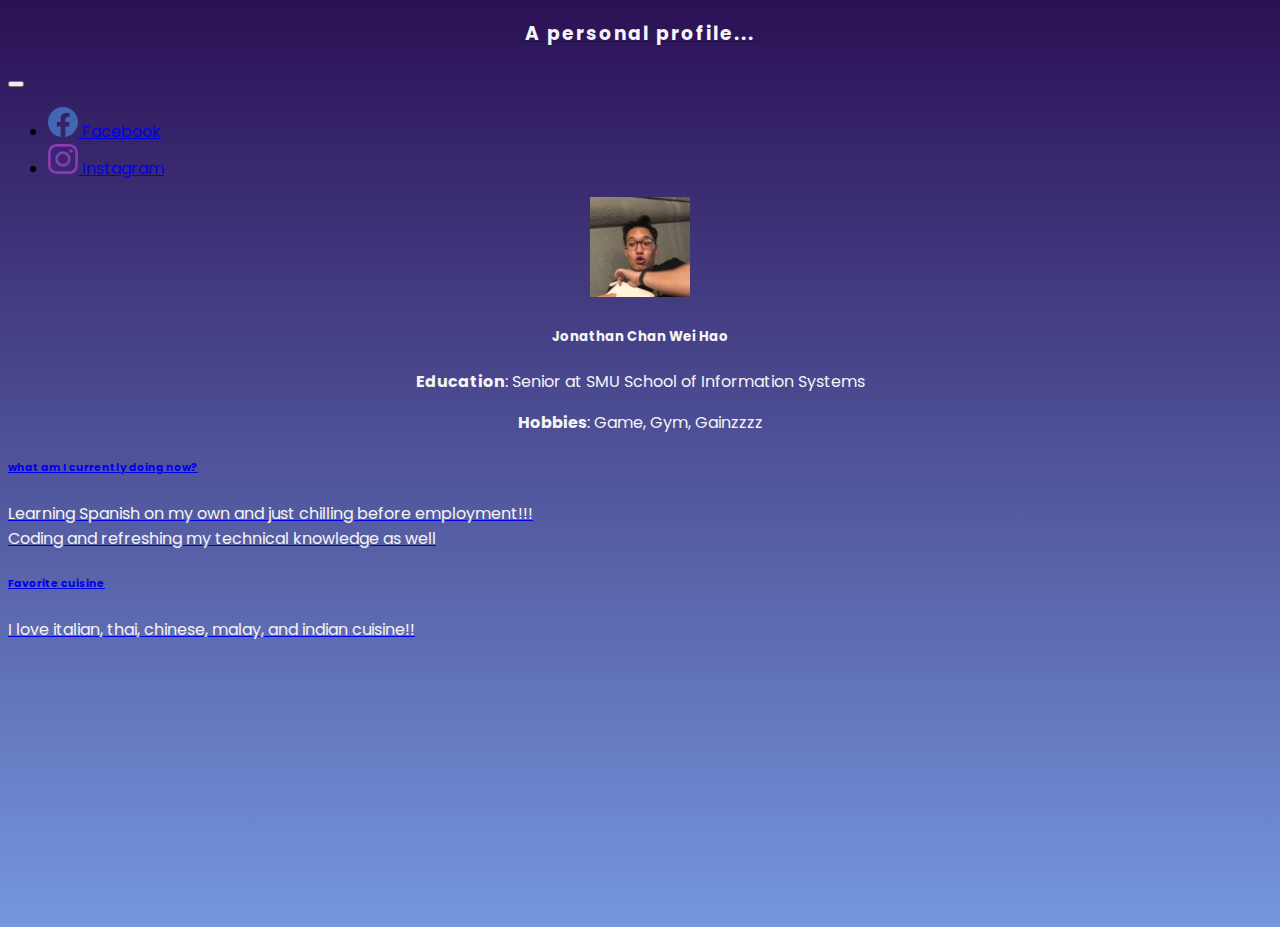
<file: index.html>
<!DOCTYPE html>
<html lang="en">
<head>
  <meta charset="UTF-8">
  <meta http-equiv="X-UA-Compatible" content="IE=edge">
  <meta name="viewport" content="width=device-width, initial-scale=1.0">
  <link rel="stylesheet" href="css/style.css">
  <link href="https://cdn.jsdelivr.net/npm/bootstrap@5.1.3/dist/css/bootstrap.min.css" rel="stylesheet" integrity="sha384-1BmE4kWBq78iYhFldvKuhfTAU6auU8tT94WrHftjDbrCEXSU1oBoqyl2QvZ6jIW3" crossorigin="anonymous">
  <title>WELCOME TO MY PROFILE</title>
</head>
<script>
  document.onmousemove = animateCircles;

function animateCircles (event){
    var circle = document.createElement("div")
    circle.setAttribute("class", "circle")
    document.body.appendChild(circle)

    circle.style.left = event.clientX + 'px'
    circle.style.top = event.clientY + 'px'

    circle.style.transition = 'all 0.5s linear 0s'

    circle.style.left = circle.offsetLeft - 20 + 'px'
    circle.style.top = circle.offsetTop - 20 + 'px'

    circle.style.width = '50px'
    circle.style.height = '50px'
    circle.style.borderWidth = '5px'
    circle.style.opacity = 0
}
</script>

<body>
  <nav class="navbar navbar-expand-sm bg-dark navbar-dark">
    <div class="container-fluid">
        <a class="navbar-brand" href="#">
          <h3 class='ms-2' >A personal profile...</h3>
        </a>
        <button class="navbar-toggler" type="button" data-bs-toggle="collapse" data-bs-target="#collapsibleNavbar">
            <span class="navbar-toggler-icon"></span>
          </button>

          <div class="collapse navbar-collapse" id="collapsibleNavbar">
            <ul class="navbar-nav ms-auto mb-2 mb-lg-0">
              <li class="nav-item px-2">
                <a class="text-secondary text-decoration-none" href="https://www.facebook.com/jon1jon" >
                    <img src="images/facebook.svg" alt="" width="30" height="30" class="d-inline-block"> Facebook
                    </a>
              </li>
              <li class="nav-item px-2">
                <a class="text-secondary text-decoration-none" href="https://www.instagram.com/joenaedane/" >
                    <img src="images/instagram.svg" alt="" width="30" height="30" class="d-inline-block"> Instagram
                    </a>
              </li>
            </ul>
          </div>
</nav>
  <div class="card-body" style='text-align: center;'>
    <img src="images/soberjon.jpg" class="card-img-top" style='width:100px; height:100px'>
    <h5 class="card-title pt-1">Jonathan Chan Wei Hao</h5>
    <p class="card-text"><b>Education</b>: Senior at SMU School of Information Systems</p>
    <p class="card-text"><b>Hobbies</b>: Game, Gym, Gainzzzz</p>
    
  </div>

  <div class="accordion m-5" id="accordionPanelsStayOpen">
    <div class="accordion-item  bg-secondary bg-opacity-10">
      <h2 class="accordion-header py-3 px-4" id="panelsStayOpen-headingOne">
        <h6 class="mb-0"><a href="#" data-toggle="collapse" data-target="#panelsStayOpen-collapseOne" 
            aria-expanded="true" aria-controls="panelsStayOpen-collapseOne" 
            class="d-flex text-dark text-uppercase collapsible-link ms-4 p-0 text-decoration-none font-size3">what am I currently doing now?</h6>
      </h2>
      <div id="panelsStayOpen-collapseOne" class="accordion-collapse collapse show ms-3" aria-labelledby="panelsStayOpen-headingOne" style='text-align: center;'>
        <div class="accordion-body me-5 my-3" >
            <p class="fw-lighter text-capitalize" style='text-align: left;'>
              Learning Spanish on my own and just chilling before employment!!! <br> Coding and refreshing my technical knowledge as well
            </p>
        </div>
      </div>
    </div>
    <div class="accordion-item bg-secondary bg-opacity-10">
      <h2 class="accordion-header py-3 px-4" id="panelsStayOpen-headingTwo">
        <h6 class="m-0"><a href="#" data-toggle="collapse" data-target="#panelsStayOpen-collapseTwo" 
            aria-expanded="true" aria-controls="panelsStayOpen-collapseTwo" 
            class="d-flex text-dark text-uppercase collapsible-link ms-4 p-0 text-decoration-none font-size3">Favorite cuisine</h6>
      </h2>
      <div id="panelsStayOpen-collapseTwo" class="accordion-collapse collapse show ms-3" aria-labelledby="panelsStayOpen-headingTwo">
        <div class="accordion-body me-5 my-3">
            <p class="fw-lighter text-capitalize"  style='text-align: left;'>
              I love italian, thai, chinese, malay, and indian cuisine!!
            </p>
        </div>
      </div>
    </div>

    
    <script src="https://code.jquery.com/jquery-3.4.1.slim.min.js" integrity="sha384-J6qa4849blE2+poT4WnyKhv5vZF5SrPo0iEjwBvKU7imGFAV0wwj1yYfoRSJoZ+n" crossorigin="anonymous"></script>
    <script src="https://cdn.jsdelivr.net/npm/popper.js@1.16.0/dist/umd/popper.min.js" integrity="sha384-Q6E9RHvbIyZFJoft+2mJbHaEWldlvI9IOYy5n3zV9zzTtmI3UksdQRVvoxMfooAo" crossorigin="anonymous"></script>
    <script src="https://stackpath.bootstrapcdn.com/bootstrap/4.4.1/js/bootstrap.min.js" integrity="sha384-wfSDF2E50Y2D1uUdj0O3uMBJnjuUD4Ih7YwaYd1iqfktj0Uod8GCExl3Og8ifwB6" crossorigin="anonymous"></script>
    <script src="https://cdn.jsdelivr.net/npm/bootstrap@5.1.3/dist/js/bootstrap.bundle.min.js" integrity="sha384-ka7Sk0Gln4gmtz2MlQnikT1wXgYsOg+OMhuP+IlRH9sENBO0LRn5q+8nbTov4+1p" crossorigin="anonymous"></script>
</body>
</html>
</file>
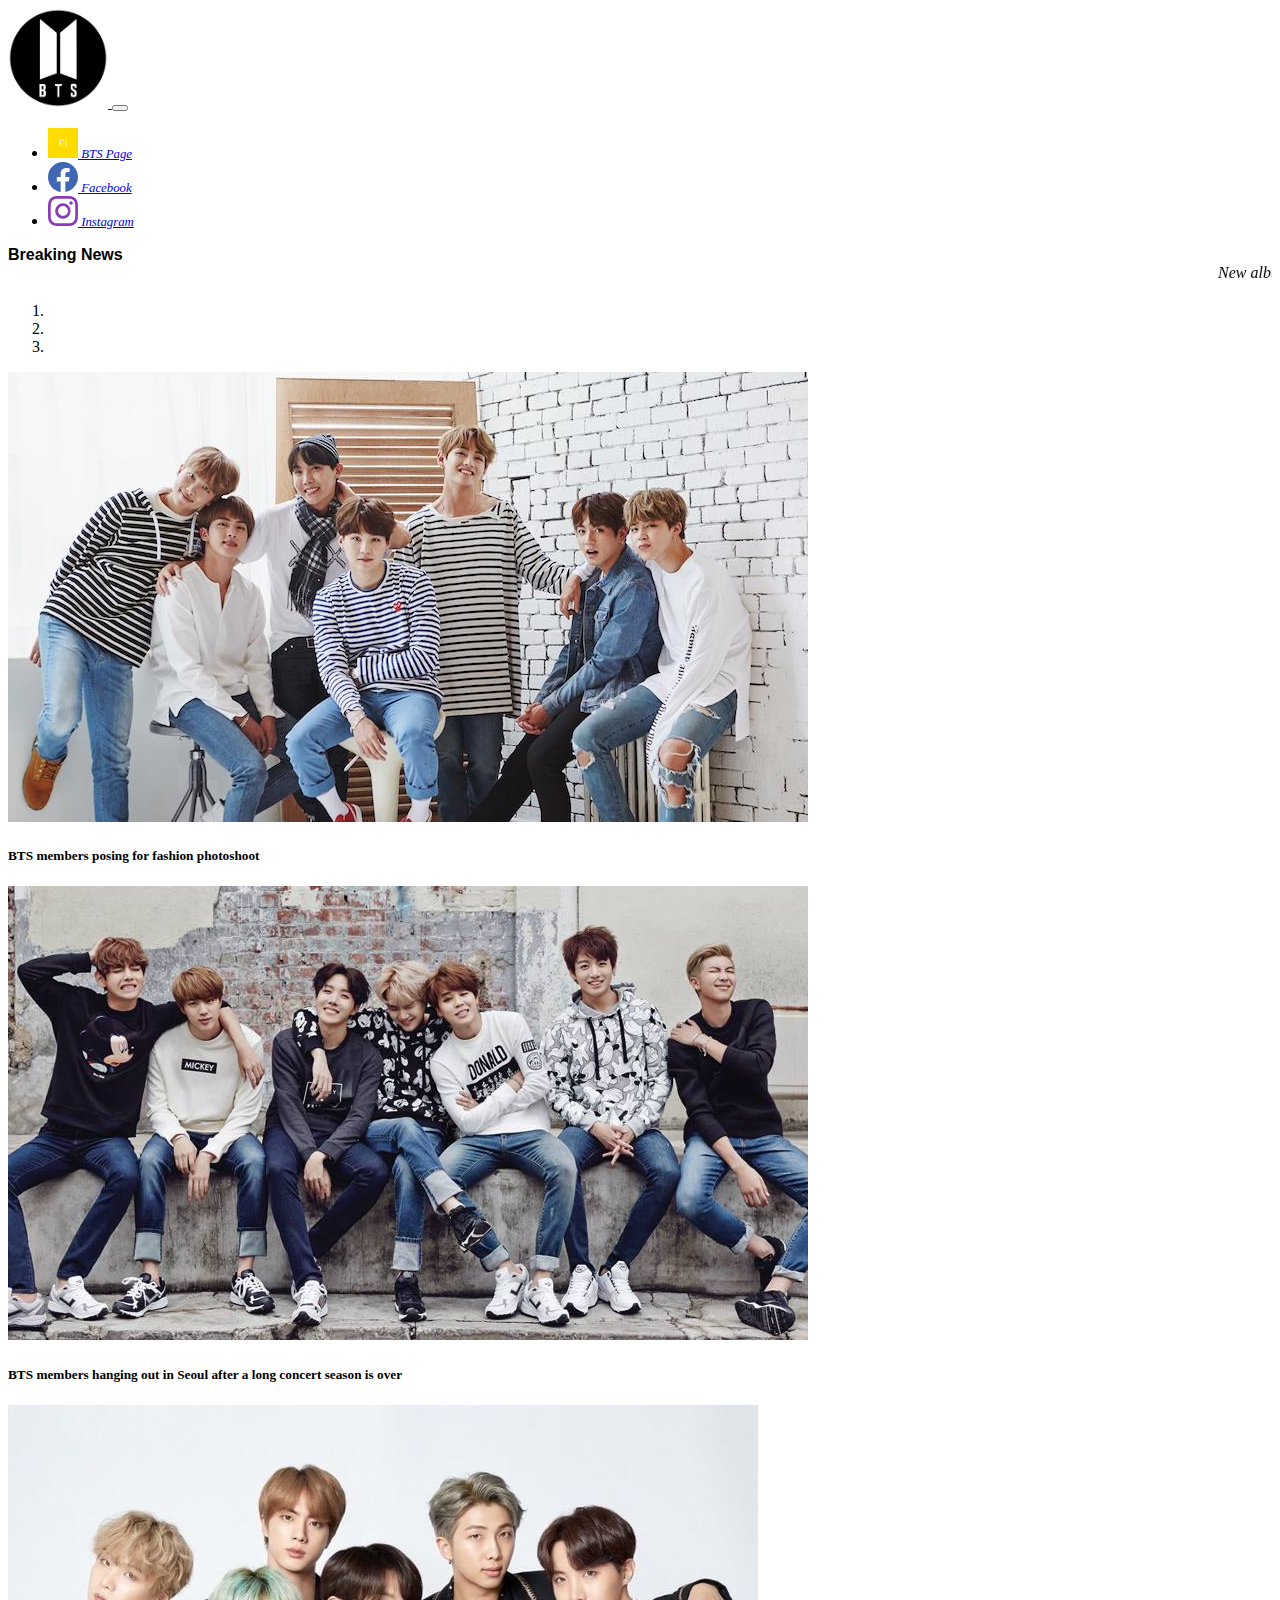
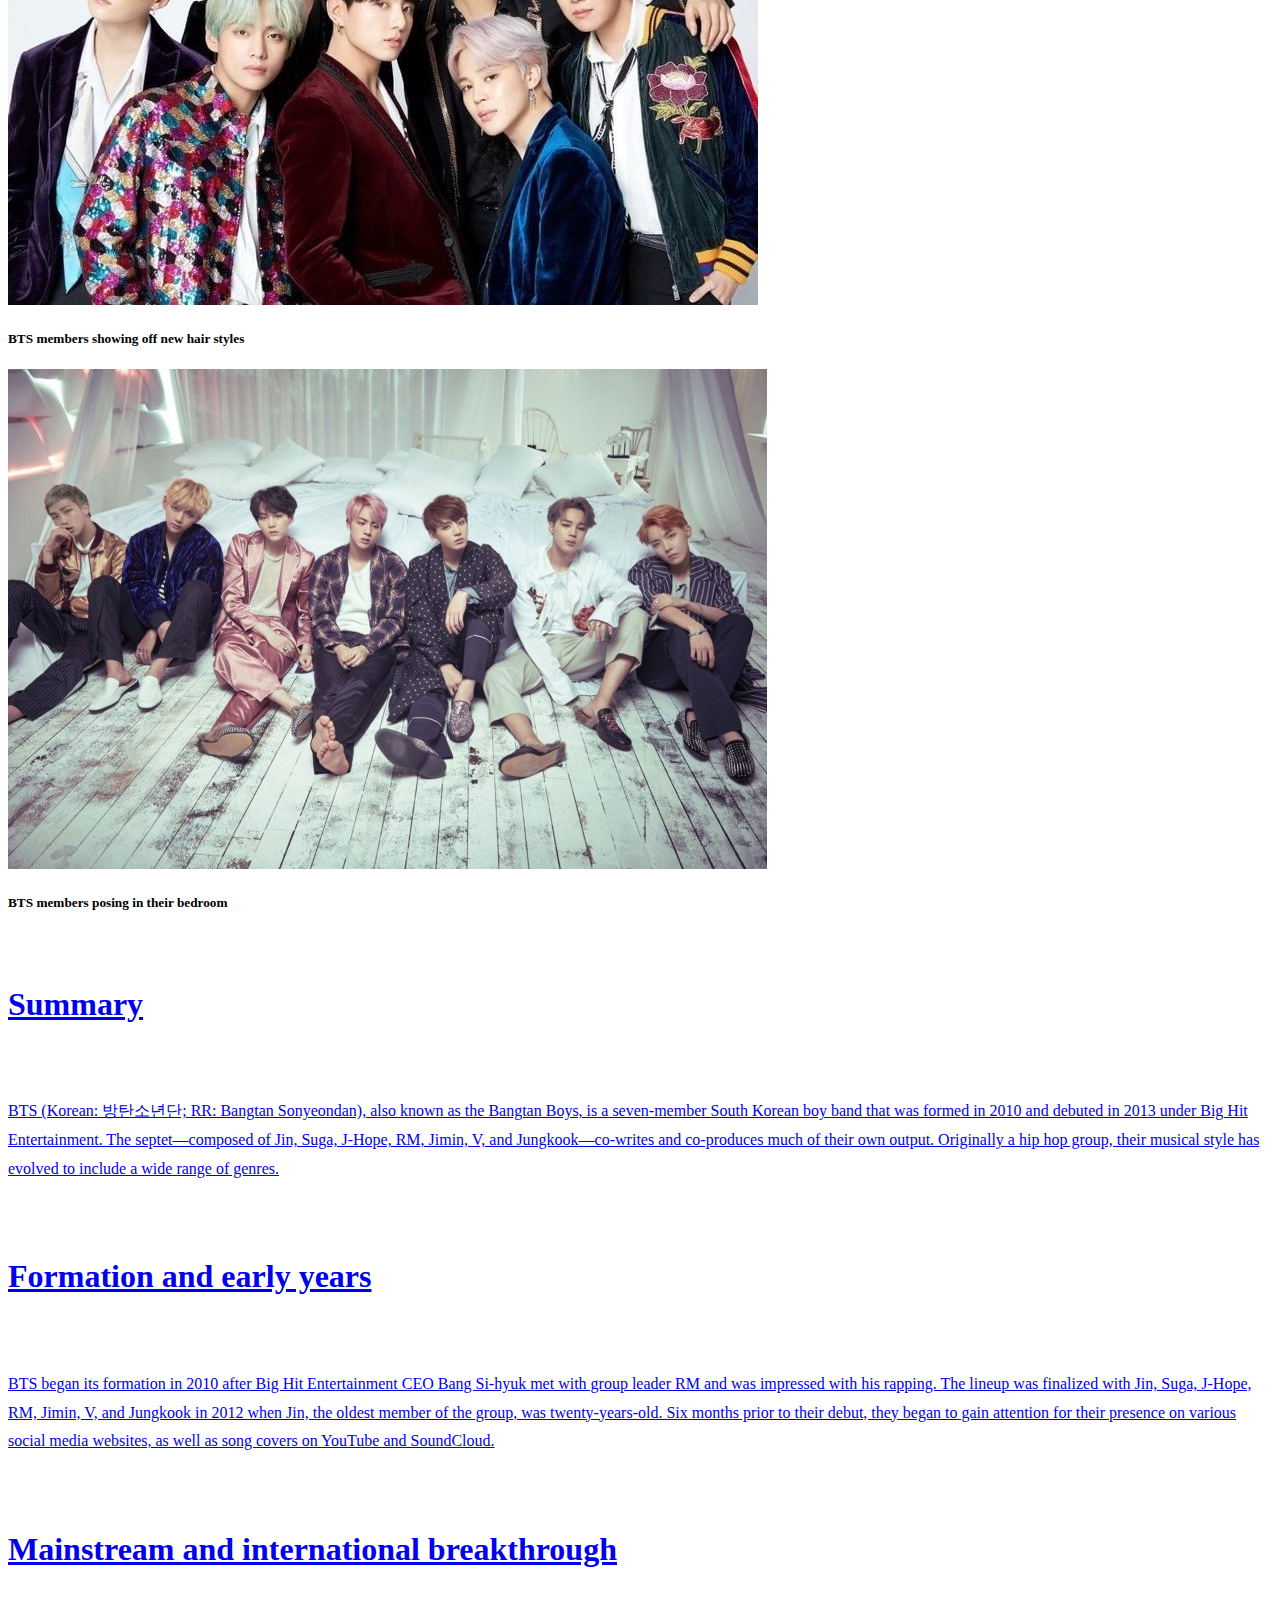
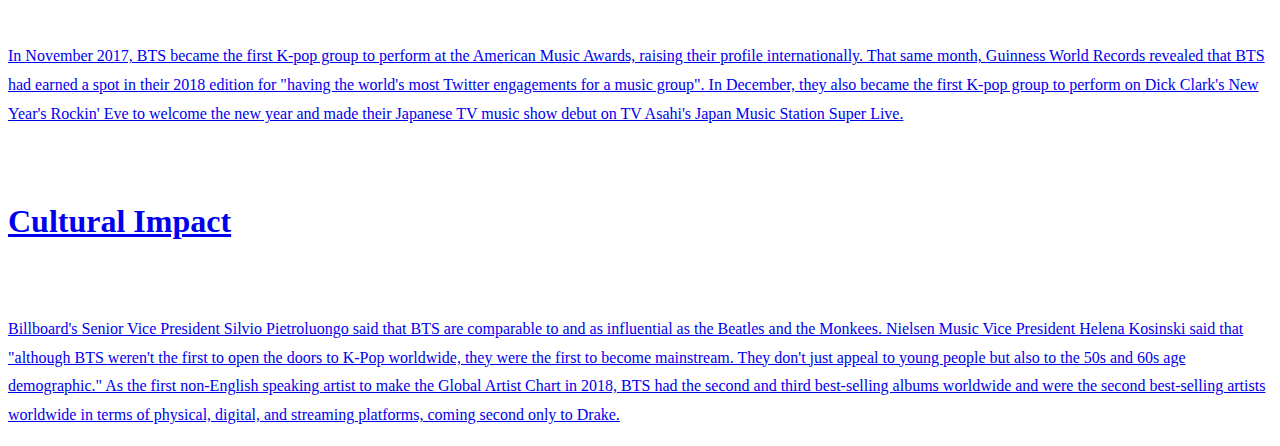
<file: bts/home.html>
<!DOCTYPE html>
<html lang="en">
<head>
    <meta charset="UTF-8">
    <meta http-equiv="X-UA-Compatible" content="IE=edge">
    <meta name="viewport" content="width=device-width, initial-scale=1.0">
    <title>Document</title>
    <link href="https://cdn.jsdelivr.net/npm/bootstrap@5.1.3/dist/css/bootstrap.min.css" rel="stylesheet" integrity="sha384-1BmE4kWBq78iYhFldvKuhfTAU6auU8tT94WrHftjDbrCEXSU1oBoqyl2QvZ6jIW3" crossorigin="anonymous">
    <link rel="stylesheet" href="css/bts.css">
</head>
<body>
      <nav class="navbar navbar-expand-sm bg-dark navbar-dark">
        <div class="container-fluid">
            <a class="navbar-brand" href="#">
                <img src="images/bts_logo.png" width="100px" height="100px">
            </a>
            <button class="navbar-toggler" type="button" data-bs-toggle="collapse" data-bs-target="#collapsibleNavbar">
                <span class="navbar-toggler-icon"></span>
              </button>
              <div class="collapse navbar-collapse" id="collapsibleNavbar">
                <ul class="navbar-nav ms-auto mb-2 mb-lg-0">
                  <li class="nav-item px-2">
                    <a class="text-secondary text-decoration-none" href="https://ibighit.com/bts/eng/" >
                        <img src="images/BTSWebsite.png" alt="" width="30" height="30" class="d-inline-block rounded-circle"> BTS Page
                        </a>
                  </li>
                  <li class="nav-item px-2">
                    <a class="text-secondary text-decoration-none" href="https://www.facebook.com/bangtan.official" >
                        <img src="images/facebook.svg" alt="" width="30" height="30" class="d-inline-block"> Facebook
                        </a>
                  </li>
                  <li class="nav-item px-2">
                    <a class="text-secondary text-decoration-none" href="https://www.instagram.com/bts.bighitofficial/" >
                        <img src="images/instagram.svg" alt="" width="30" height="30" class="d-inline-block"> Instagram
                        </a>
                  </li>
                </ul>
              </div>
    </nav>

    <div class="flash-news-banner">
            <div class="m-auto">
                <div class="d-flex justify-content-between align-items-center breaking-news bg-secondary bg-opacity-10">
                    <div class="d-flex flex-row flex-grow-1 flex-fill justify-content-center bg-danger py-2 text-white px-1 news" id='breaking-news'>
                        <span class="d-flex align-items-center text-center">Breaking News</span>
                    </div>
                    <marquee class="news-scroll" behavior="scroll" direction="left"> 
                         New album "You are so beautiful" to be released globally on September 20, 2021 !!!
                         <img src="images/circle-fill.svg" alt="" width="10" height="10" class="d-inline-block m-3">
                         BTS visit to Singapore on September 27-28, 2021
                     </marquee>
                </div>
        </div>
    </div>

<div class="photos">
    <div id="carousel-slider" class="carousel slide carousel-fade" data-ride="carousel" data-interval="8000">
        <!--Indicators-->
        <ol class="carousel-indicators">
          <li data-target="#carousel-slider" data-slide-to="0" class="active"></li>
          <li data-target="#carousel-slider" data-slide-to="1"></li>
          <li data-target="#carousel-slider" data-slide-to="2"></li>
        </ol>
        <!--Indicators-->
        <!--Slides-->
        <div class="carousel-inner" role="listbox">
          <!--First slide-->
          <div class="carousel-item active">
            <img class="d-flex w-100" src="images/bts_group1.jpeg" alt="First slide">
            <div class="carousel-caption d-none d-md-block bg-secondary bg-opacity-90">
                <h5 class="fw-lighter fst-italic"> BTS members posing for fashion photoshoot </h5>
            </div>
          </div>
          <!--Second slide-->
          <div class="carousel-item">
            <img class="d-flex w-100 " src="images/bts_group2.jpeg" alt="Second slide">
            <div class="carousel-caption d-none d-md-block bg-secondary bg-opacity-90">
                <h5 class="fw-lighter fst-italic">  BTS members hanging out in Seoul after a long concert season is over </h5>
            </div>
          </div>
          <!--Third slide-->
          <div class="carousel-item">
            <img class="d-flex w-100" src="images/bts_group3.jpeg" alt="Second slide">
            <div class="carousel-caption d-none d-md-block bg-secondary bg-opacity-90">
                <h5 class="fw-lighter fst-italic"> BTS members showing off new hair styles </h5>
            </div>
          </div>
            <!--Fourth slide-->
            <div class="carousel-item">
                <img class="d-flex w-100" src="images/bts_group4.jpeg" alt="Second slide">
                <div class="carousel-caption d-none d-md-block bg-secondary bg-opacity-90">
                    <h5 class="fw-lighter fst-italic"> BTS members posing in their bedroom </h5>
                </div>
                </div>

        </div>
        <a class="carousel-control-prev" href="#carousel-slider" role="button" data-slide="prev">
            <span class="carousel-control-prev-icon" aria-hidden="true"></span>
            <span class="sr-only"></span>
          </a>
          <a class="carousel-control-next" href="#carousel-slider" role="button" data-slide="next">
            <span class="carousel-control-next-icon" aria-hidden="true"></span>
            <span class="sr-only"></span>
          </a>
      </div>
  </div>


    <div class="accordion m-5" id="accordionPanelsStayOpen">
        <div class="accordion-item  bg-secondary bg-opacity-10">
          <h2 class="accordion-header py-3 px-4" id="panelsStayOpen-headingOne">
            <h6 class="mb-0"><a href="#" data-toggle="collapse" data-target="#panelsStayOpen-collapseOne" 
                aria-expanded="true" aria-controls="panelsStayOpen-collapseOne" 
                class="d-flex text-dark text-uppercase collapsible-link ms-4 p-0 text-decoration-none font-size3">Summary</h6>
          </h2>
          <div id="panelsStayOpen-collapseOne" class="accordion-collapse collapse show ms-3" aria-labelledby="panelsStayOpen-headingOne">
            <div class="accordion-body bg-secondary bg-opacity-55 me-5 my-3 text-white">
                <p class="lead fw-lighter ">
                    BTS (Korean: 방탄소년단; RR: Bangtan Sonyeondan), also known as the Bangtan Boys, is a seven-member South Korean boy band that was formed in 2010 and debuted in 2013 under Big Hit Entertainment. The septet—composed of Jin, Suga, J-Hope, RM, Jimin, V, and Jungkook—co-writes and co-produces much of their own output. Originally a hip hop group, their musical style has evolved to include a wide range of genres.
                </p>
            </div>
          </div>
        </div>
        <div class="accordion-item bg-secondary bg-opacity-10">
          <h2 class="accordion-header py-3 px-4" id="panelsStayOpen-headingTwo">
            <h6 class="m-0"><a href="#" data-toggle="collapse" data-target="#panelsStayOpen-collapseTwo" 
                aria-expanded="true" aria-controls="panelsStayOpen-collapseTwo" 
                class="d-flex text-dark text-uppercase collapsible-link ms-4 p-0 text-decoration-none font-size3">Formation and early years</h6>
          </h2>
          <div id="panelsStayOpen-collapseTwo" class="accordion-collapse collapse ms-3" aria-labelledby="panelsStayOpen-headingTwo">
            <div class="accordion-body bg-secondary bg-opacity-55 me-5 my-3 text-white">
                <p class="fw-lighter text-capitalize">
                    BTS began its formation in 2010 after Big Hit Entertainment CEO Bang Si-hyuk met with group leader RM and was impressed with his rapping. The lineup was finalized with Jin, Suga, J-Hope, RM, Jimin, V, and Jungkook in 2012 when Jin, the oldest member of the group, was twenty-years-old. Six months prior to their debut, they began to gain attention for their presence on various social media websites, as well as song covers on YouTube and SoundCloud.
                </p>
            </div>
          </div>
        </div>
        <div class="accordion-item bg-secondary bg-opacity-10">
            <h2 class="accordion-header py-3 px-4" id="panelsStayOpen-collapseThree">
              <h6 class="m-0"><a href="#" data-toggle="collapse" data-target="#panelsStayOpen-collapseThree" 
                  aria-expanded="true" aria-controls="panelsStayOpen-collapseThree" 
                  class="d-flex text-dark text-uppercase collapsible-link ms-4 p-0 text-decoration-none font-size3">Mainstream and international breakthrough</h6>
            </h2>
          <div id="panelsStayOpen-collapseThree" class="accordion-collapse collapse ms-3" aria-labelledby="panelsStayOpen-headingThree">
            <div class="accordion-body bg-secondary bg-opacity-55 me-5 my-3 text-white">
                <p class="fw-lighter text-capitalize">
                In November 2017, BTS became the first K-pop group to perform at the American Music Awards, raising their profile internationally. That same month, Guinness World Records revealed that BTS had earned a spot in their 2018 edition for "having the world's most Twitter engagements for a music group". In December, they also became the first K-pop group to perform on Dick Clark's New Year's Rockin' Eve to welcome the new year and made their Japanese TV music show debut on TV Asahi's Japan Music Station Super Live.
            </p>
            </div>
          </div>
        </div>
          <div class="accordion-item bg-secondary bg-opacity-10">
            <h2 class="accordion-header py-3 px-4" id="panelsStayOpen-headingFour">
              <h6 class="mb-0"><a href="#" data-toggle="collapse" data-target="#panelsStayOpen-collapseFour" 
                  aria-expanded="true" aria-controls="panelsStayOpen-collapseFour" 
                  class="d-flex text-dark text-uppercase collapsible-link ms-4 p-0 text-decoration-none font-size3">Cultural Impact</h6>
            </h2>
            <div id="panelsStayOpen-collapseFour" class="accordion-collapse collapse ms-3" aria-labelledby="panelsStayOpen-headingFour">
              <div class="accordion-body bg-secondary bg-opacity-55 me-5 my-3 text-white">
                  <p class="fw-lighter text-capitalize">
                    Billboard's Senior Vice President Silvio Pietroluongo said that BTS are comparable to and as influential as the Beatles and the Monkees. Nielsen Music Vice President Helena Kosinski said that "although BTS weren't the first to open the doors to K-Pop worldwide, they were the first to become mainstream. They don't just appeal to young people but also to the 50s and 60s age demographic." As the first non-English speaking artist to make the Global Artist Chart in 2018, BTS had the second and third best-selling albums worldwide and were the second best-selling artists worldwide in terms of physical, digital, and streaming platforms, coming second only to Drake.
                  </p>
              </div>
            </div>
          </div>
      </div>
    <script src="https://code.jquery.com/jquery-3.4.1.slim.min.js" integrity="sha384-J6qa4849blE2+poT4WnyKhv5vZF5SrPo0iEjwBvKU7imGFAV0wwj1yYfoRSJoZ+n" crossorigin="anonymous"></script>
    <script src="https://cdn.jsdelivr.net/npm/popper.js@1.16.0/dist/umd/popper.min.js" integrity="sha384-Q6E9RHvbIyZFJoft+2mJbHaEWldlvI9IOYy5n3zV9zzTtmI3UksdQRVvoxMfooAo" crossorigin="anonymous"></script>
    <script src="https://stackpath.bootstrapcdn.com/bootstrap/4.4.1/js/bootstrap.min.js" integrity="sha384-wfSDF2E50Y2D1uUdj0O3uMBJnjuUD4Ih7YwaYd1iqfktj0Uod8GCExl3Og8ifwB6" crossorigin="anonymous"></script>
    <script src="https://cdn.jsdelivr.net/npm/bootstrap@5.1.3/dist/js/bootstrap.bundle.min.js" integrity="sha384-ka7Sk0Gln4gmtz2MlQnikT1wXgYsOg+OMhuP+IlRH9sENBO0LRn5q+8nbTov4+1p" crossorigin="anonymous"></script>
</body>
</html>
</file>
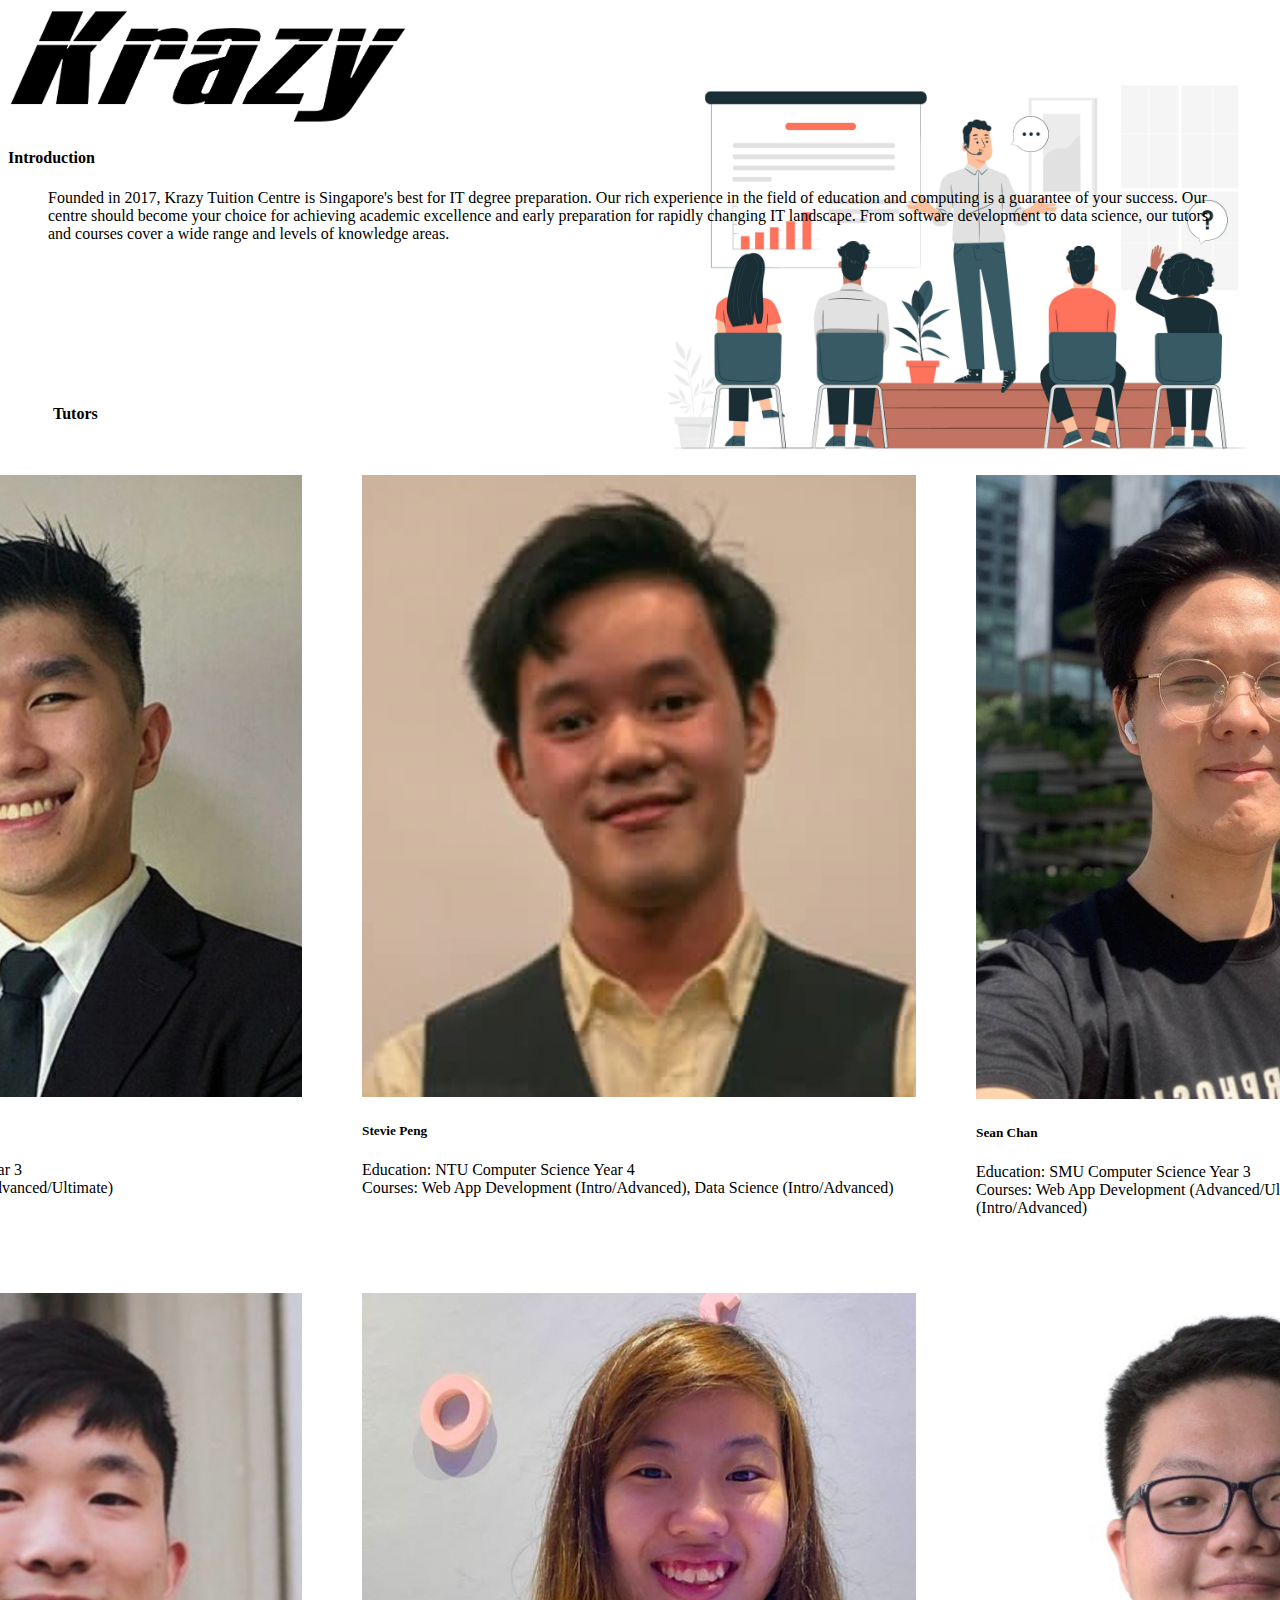
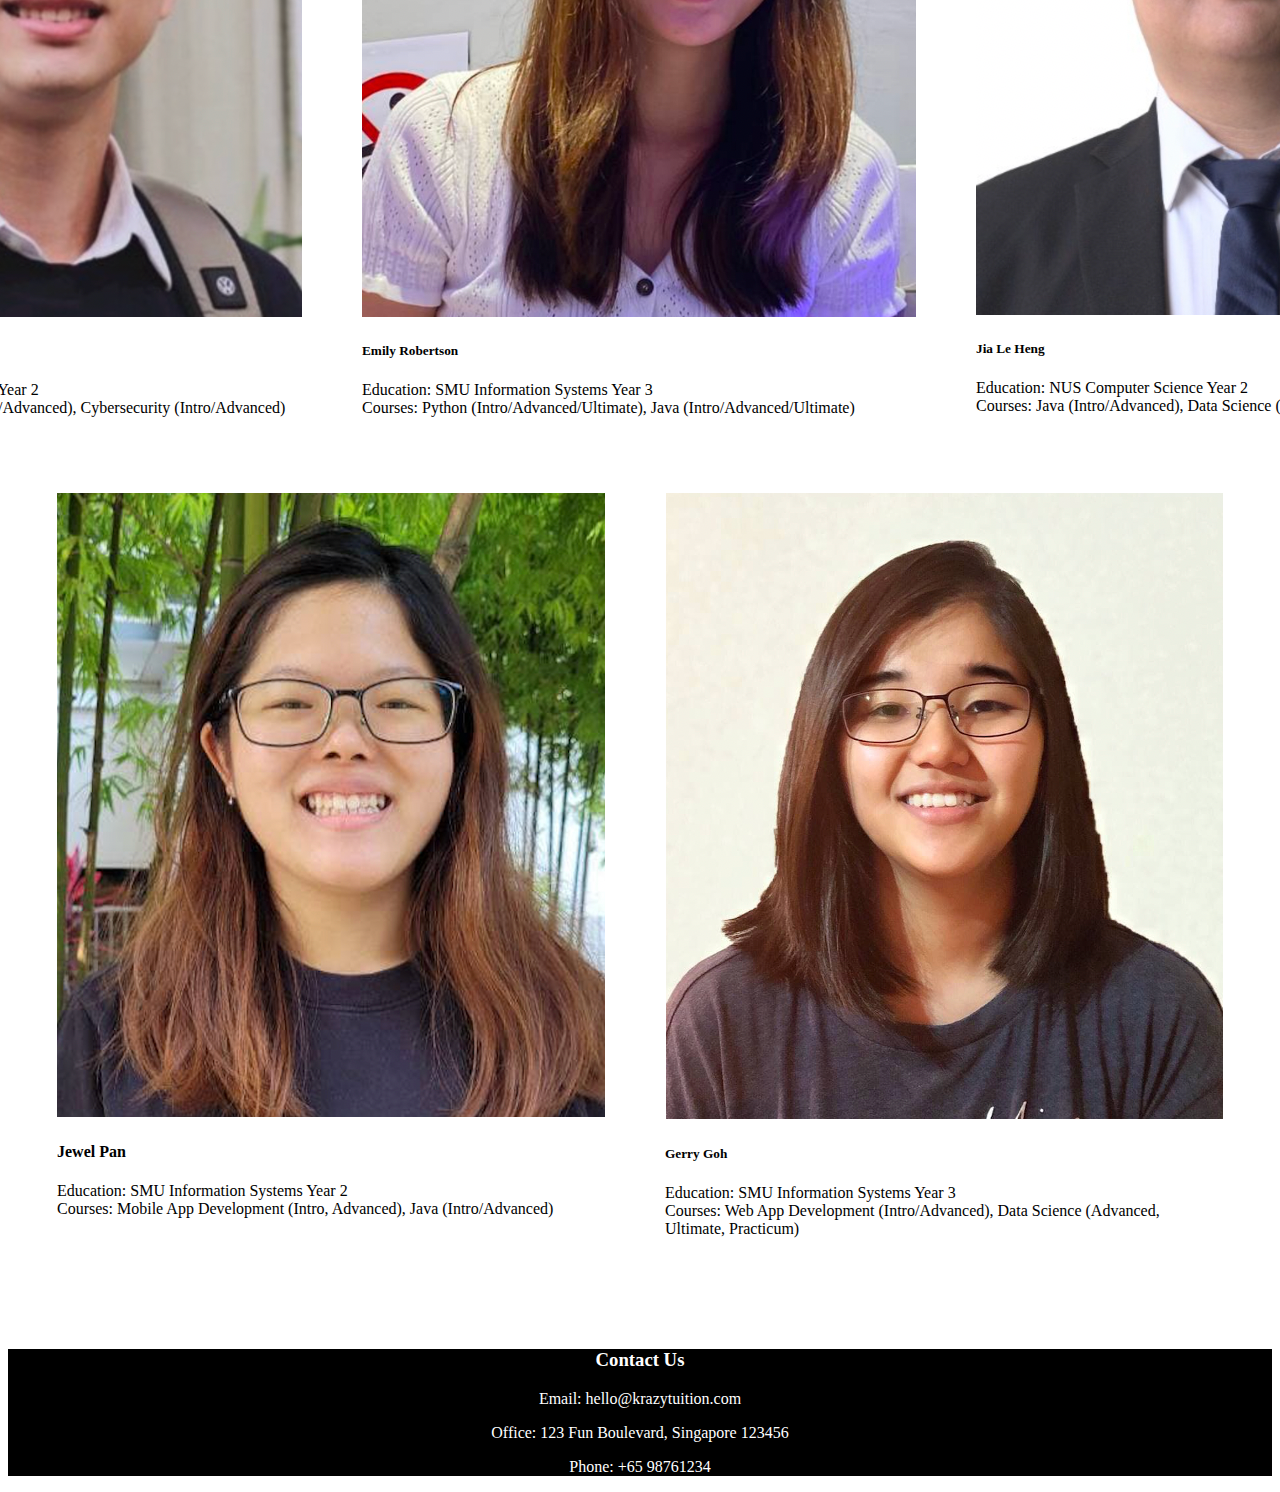
<file: tuition/home.html>
<!DOCTYPE html>
<html lang="en">
<head>
    <meta charset="UTF-8">
    <meta http-equiv="X-UA-Compatible" content="IE=edge">
    <meta name="viewport" content="width=device-width, initial-scale=1.0">
    <link href="https://cdn.jsdelivr.net/npm/bootstrap@5.1.3/dist/css/bootstrap.min.css" rel="stylesheet" integrity="sha384-1BmE4kWBq78iYhFldvKuhfTAU6auU8tT94WrHftjDbrCEXSU1oBoqyl2QvZ6jIW3" crossorigin="anonymous">
    <title>Document</title>
</head>
<style>
  .card {
            margin: 30px;
  }
        
  .footer {
            position: relative;
            left: 0;
            bottom: 0;
            width: 100%;
            margin-top: 50px;
            background-color: black;
            color: white;
            text-align: center;
        }
    </style>


<body style='background-image: url(images/intro.jpg); background-size: 50%; background-repeat: no-repeat; background-position: 100% 2%;background-attachment:local;'>
    <nav class="navbar navbar-expand-sm bg-dark navbar-dark">
        <div class="container-fluid">
            <a class="navbar-brand" href="#">
                <img src="images/krazy_logo.png" style="width:50%; max-width:400px; height:40%">
            </a>
        </div>
    </nav>

    <div id='intro' class="col-sm-6 col-md-6 col-xs-6 m-5">
        <div class=" col-sm-9 col-md-9 col-xs-9" style='z-index:1'> 
            <h4 class='display-2 lead fw-light'>Introduction</h4>
            <blockquote class='blockquote ms-3 fw-lighter'>
                <p class='float-left'>
                    Founded in 2017, Krazy Tuition Centre is Singapore's best for IT degree preparation. Our rich experience in the field of education and computing is a guarantee of your success. Our centre should become your choice for achieving academic excellence and early preparation for rapidly changing IT landscape. From software development to data science, our tutors and courses cover a wide range and levels of knowledge areas.
                </p>
            </blockquote>
        </div>
    </div>

    <div class="container shadow" style='margin-top: 10%;'>
      <div class="row">
          <div class="col-md-12" style ='padding: 15px 45px'>
            <h4 class='display-2 lead fw-light'>Tutors</h4>
              <div style = "display: flex; justify-content: center;">
                  <div class="card col-md-3" >
                      <img src="images/tutor1.png" class="card-img-top" alt="...">
                      <div class="card-body">
                          <h4>Darren Lee</h4>
                          <p class="card-text">
                              Education: NUS Computer Science Year 3
                              <br>
                              Courses: Python (Intro), Java (Intro/Advanced/Ultimate)
                          </p>
                      </div>
                    </div>
  
                    <div class="card col-md-3" >
                      <img src="images/tutor2.png" class="card-img-top" alt="...">
                      <div class="card-body">
                          <h5>Stevie Peng</h5>
                          <p class="card-text">
                              Education: NTU Computer Science Year 4
                              <br>
                              Courses: Web App Development (Intro/Advanced), Data Science (Intro/Advanced)
                          </p>
                      </div>
                    </div>

                    <div class="card col-md-3" >
                      <img src="images/tutor3.png" class="card-img-top" alt="...">
                      <div class="card-body">
                          <h5>Sean Chan</h5>
                          <p class="card-text">
                              Education: SMU Computer Science Year 3
                              <br>
                              Courses: Web App Development (Advanced/Ultimate/Practicum), Cybersecurity (Intro/Advanced)
                          </p>
                      </div>
                    </div>

              </div>
              
              <div style = "display: flex; justify-content: center;">
                  <div class="card col-md-3" >
                      <img src="images/tutor4.png" class="card-img-top" alt="...">
                      <div class="card-body">
                          <h4>Ambrose Ahn</h4>
                          <p class="card-text">
                              Education: SMU Information Systems Year 2
                              <br>
                              Courses: Web App Development (Intro/Advanced), Cybersecurity (Intro/Advanced)
                          </p>
                      </div>
                    </div>
  
                    <div class="card col-md-3" >
                      <img src="images/tutor5.png" class="card-img-top" alt="...">
                      <div class="card-body">
                          <h5>Emily Robertson</h5>
                          <p class="card-text">
                              Education: SMU Information Systems Year 3
                              <br>
                              Courses: Python (Intro/Advanced/Ultimate), Java (Intro/Advanced/Ultimate)
                          </p>
                      </div>
                    </div>

                    <div class="card col-md-3" >
                      <img src="images/tutor6.png" class="card-img-top" alt="...">
                      <div class="card-body">
                          <h5>Jia Le Heng</h5>
                          <p class="card-text">
                              Education: NUS Computer Science Year 2
                              <br>
                              Courses: Java (Intro/Advanced), Data Science (Intro/Advanced)
                      
                          </p>
                      </div>
                    </div>

              </div>

              <div style = "display: flex; justify-content: center;">
                  <div class="card col-md-3" >
                      <img src="images/tutor7.png" class="card-img-top" alt="...">
                      <div class="card-body">
                          <h4>Jewel Pan</h4>
                          <p class="card-text">
                              Education: SMU Information Systems Year 2
                              <br>
                              Courses: Mobile App Development (Intro, Advanced), Java (Intro/Advanced)                        
                          </p>
                      </div>
                    </div>
  
                    <div class="card col-md-3" >
                      <img src="images/tutor8.png" class="card-img-top" alt="...">
                      <div class="card-body">
                          <h5>Gerry Goh</h5>
                          <p class="card-text">
                              Education: SMU Information Systems Year 3
                              <br>
                              Courses: Web App Development (Intro/Advanced), Data Science (Advanced, Ultimate, Practicum)                        
                          </p>
                      </div>
                    </div>

              </div>
              

          </div>

      </div>


  </div>


    
  <div class="footer">

    <h3>Contact Us</h3>
    <p>
        Email: hello@krazytuition.com
    </p>
    <p>
        Office: 123 Fun Boulevard, Singapore 123456
    </p>
    <p>
        Phone: +65 98761234
    </p>

</div>


    <script src="https://code.jquery.com/jquery-3.4.1.slim.min.js" integrity="sha384-J6qa4849blE2+poT4WnyKhv5vZF5SrPo0iEjwBvKU7imGFAV0wwj1yYfoRSJoZ+n" crossorigin="anonymous"></script>
    <script src="https://cdn.jsdelivr.net/npm/popper.js@1.16.0/dist/umd/popper.min.js" integrity="sha384-Q6E9RHvbIyZFJoft+2mJbHaEWldlvI9IOYy5n3zV9zzTtmI3UksdQRVvoxMfooAo" crossorigin="anonymous"></script>
    <script src="https://stackpath.bootstrapcdn.com/bootstrap/4.4.1/js/bootstrap.min.js" integrity="sha384-wfSDF2E50Y2D1uUdj0O3uMBJnjuUD4Ih7YwaYd1iqfktj0Uod8GCExl3Og8ifwB6" crossorigin="anonymous"></script>
    <script src="https://cdn.jsdelivr.net/npm/bootstrap@5.1.3/dist/js/bootstrap.bundle.min.js" integrity="sha384-ka7Sk0Gln4gmtz2MlQnikT1wXgYsOg+OMhuP+IlRH9sENBO0LRn5q+8nbTov4+1p" crossorigin="anonymous"></script>
</body>
</html>
</file>
<file: css/style.css>
@import url('https://fonts.googleapis.com/css?family=Poppins:300,400,500,600,700,800,900&display=swap');
* {
    font-family: 'Poppins', sans-serif;
}
 
 body{
    min-height: 100vh;
     background: linear-gradient(#2b1055, #7597de)
 }

 h3 {
    letter-spacing: 2px;
 }

 h3, h5, p {
    text-align: center;
    color: whitesmoke;
 }

 #imagecropper{
    width: 300px;
    height: 300px;
    position:relative;
    overflow: hidden;
    border-radius: 50%;
    margin: auto;
}

.circle {
    width:10px;
    height: 10px;
    border: 1px solid green;
    position: absolute;
    border-radius: 15px;
}
</file>
<file: bts/css/bts.css>
h6 {
    font-size:2rem !important;
}

ul a {
    font-style:italic !important;
    font-weight: lighter;
    font-size: 0.8rem;
}

p {
    font-size:1rem !important;
    line-height: 1.8 !important;
}

marquee {
    font-style:italic !important;
}

#breaking-news {
    font-family:'Trebuchet MS', 'Lucida Sans Unicode', 'Lucida Grande', 'Lucida Sans', Arial, sans-serif !important;
    font-weight: bold;
}
</file>
